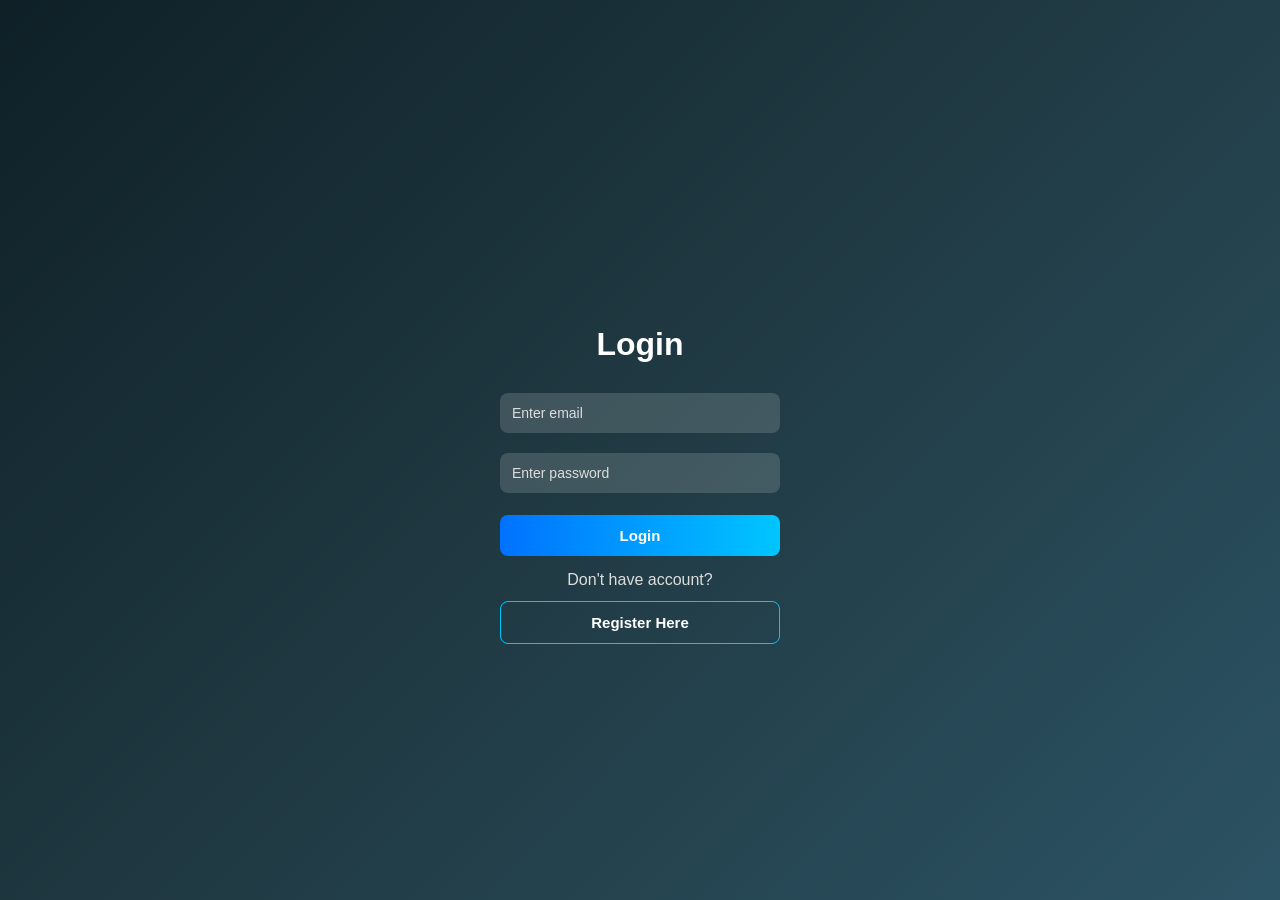
<file: index.html>
<!DOCTYPE html>
<html>
<head>
  <title>Login</title>
  <link rel="stylesheet" href="style.css">
</head>

<body>

<div class="container">

  <h1>Login</h1>

  <input id="loginEmail" type="email" placeholder="Enter email">
  <input id="loginPass" type="password" placeholder="Enter password">

  <button id="loginBtn">Login</button>

  <p>Don't have account?</p>
  <button onclick="goToRegister()">Register Here</button>

</div>

<script src="script.js"></script>

<script>
function goToRegister(){
  window.location.href = "register.html";
}
</script>

</body>
</html>
</file>
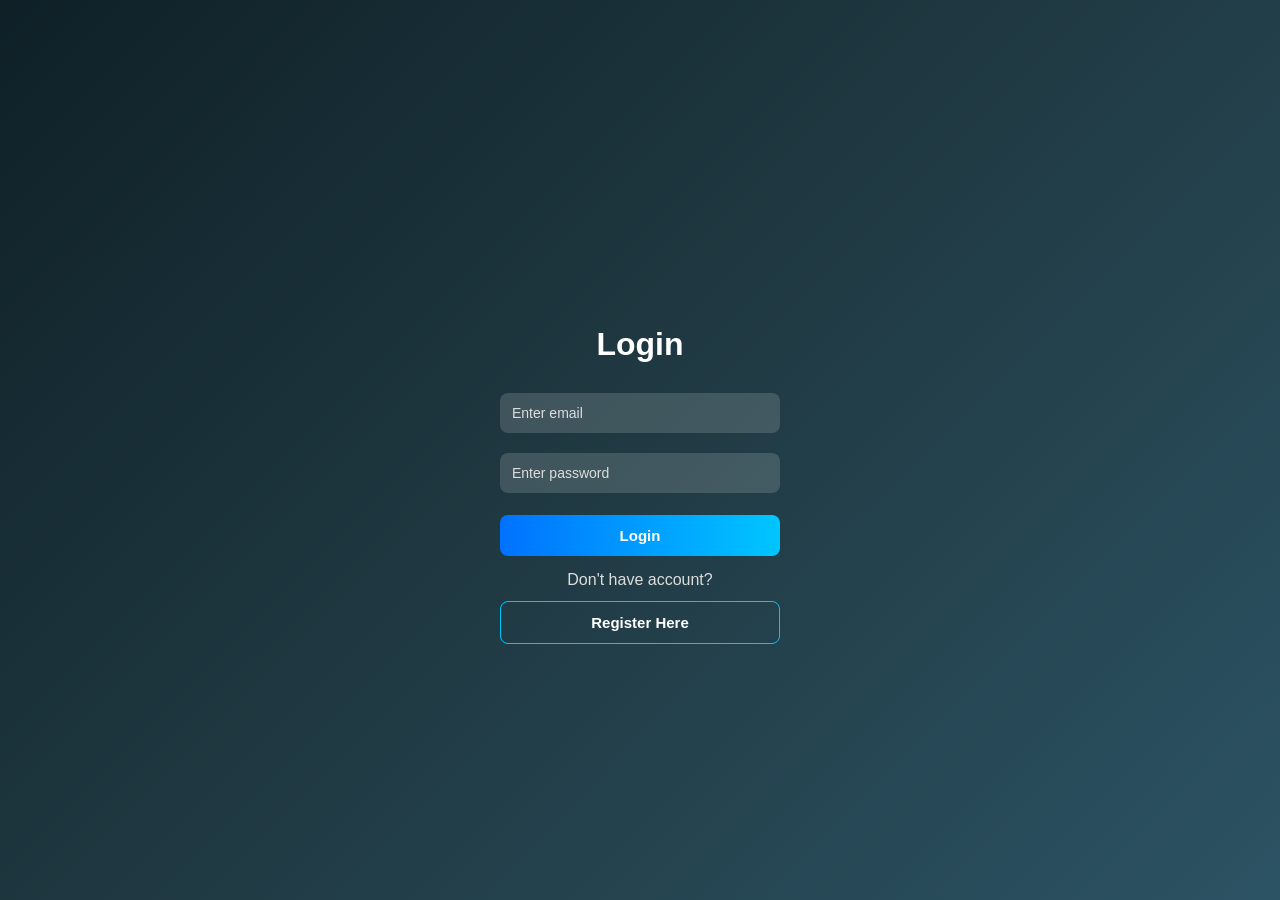
<file: dashboard.html>
<!DOCTYPE html>
<html>
<head>
  <title>Dashboard</title>
  <link rel="stylesheet" href="style.css">
</head>

<body>

  <div class="greeting-bar" id="greetingBar"></div>

  <!-- LOGOUT BUTTON -->
  <button id="logoutBtn">Logout</button>

  <div class="task-container">
      <h2>My Tasks</h2>

      <div class="add-task">
        <input id="taskInput" type="text" placeholder="Enter task">
        <button id="addTaskBtn">Add</button>
      </div>

      <ul id="taskList"></ul>
  </div>

  <script src="dashboard.js"></script>

</body>
</html>
</file>
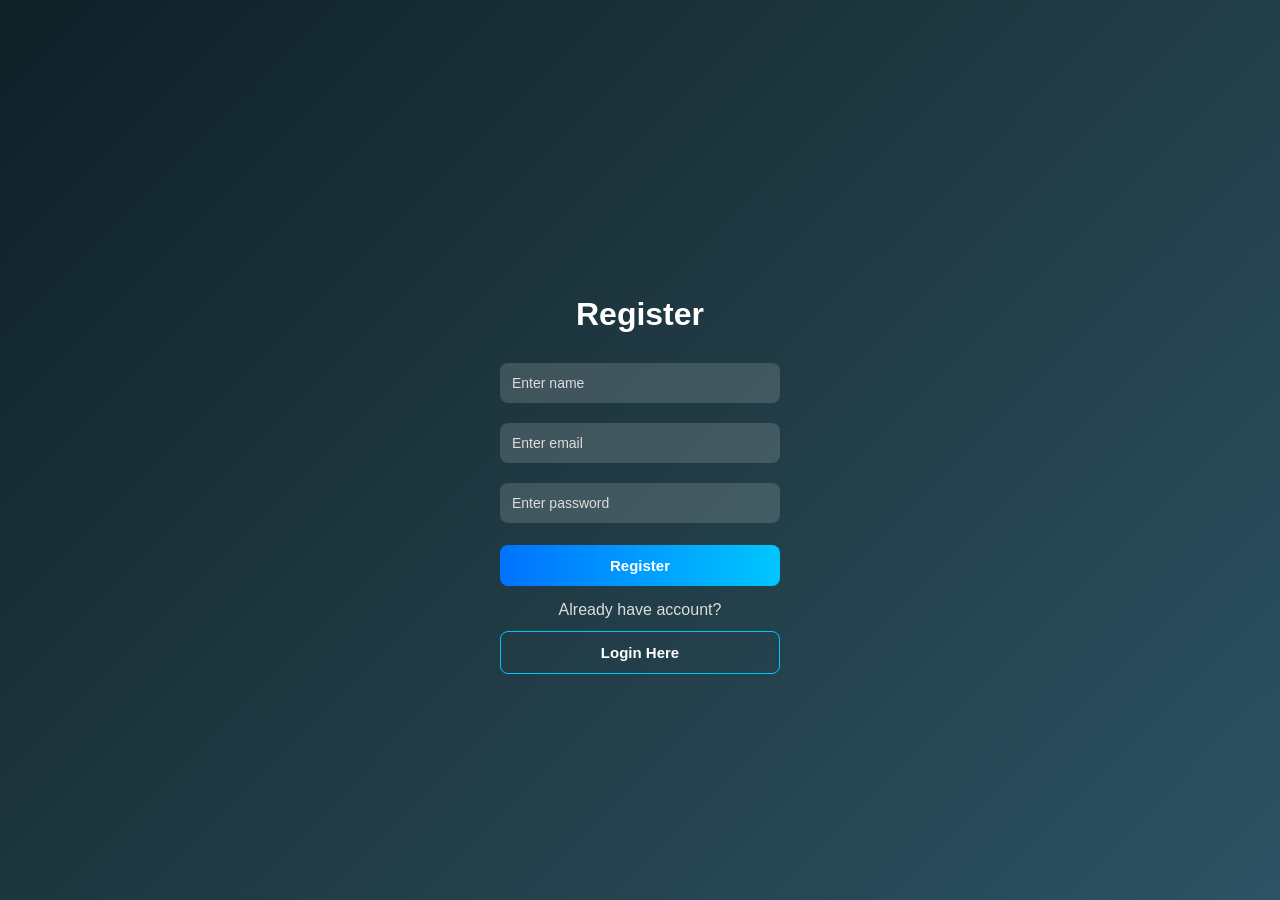
<file: register.html>
<!DOCTYPE html>
<html>
<head>
  <title>Register</title>
  <link rel="stylesheet" href="style.css">
</head>

<body>

<div class="container">

  <h1>Register</h1>

  <input id="regName" type="text" placeholder="Enter name">
  <input id="regEmail" type="email" placeholder="Enter email">
  <input id="regPass" type="password" placeholder="Enter password">

  <button id="registerBtn">Register</button>

  <p>Already have account?</p>
  <button onclick="goToLogin()">Login Here</button>

</div>

<script src="register.js"></script>

<script>
function goToLogin(){
  window.location.href = "index.html";
}
</script>

</body>
</html>
</file>
<file: style.css>
/* ================= RESET ================= */
*{
    margin:0;
    padding:0;
    box-sizing:border-box;
    font-family:"Segoe UI", Tahoma, sans-serif;
}

/* ================= BODY ================= */
body{
    min-height:100vh;
    display:flex;
    justify-content:center;
    align-items:center;
    background:linear-gradient(135deg,#0f2027,#203a43,#2c5364);
    color:white;
    padding-top: 70px;
}

/* ================= COMMON GLASS CARD ================= */
.glass{
    background:rgba(255,255,255,0.08);
    backdrop-filter:blur(12px);
    box-shadow:0 10px 35px rgba(0,0,0,0.35);
    border-radius:16px;
}

/* ================= LOGIN / REGISTER ================= */
.container{
    width:350px;
    padding:35px;
    text-align:center;
}

.container h1{
    margin-bottom:20px;
    font-weight:600;
}

/* INPUT */
input{
    width:100%;
    padding:12px;
    margin:10px 0;
    border-radius:8px;
    border:none;
    outline:none;
    background:rgba(255,255,255,0.15);
    color:white;
    font-size:14px;
}

input::placeholder{
    color:#ddd;
}

/* BUTTON */
button{
    width:100%;
    padding:12px;
    margin-top:12px;
    border:none;
    border-radius:8px;
    background:linear-gradient(to right,#0072ff,#00c6ff);
    color:white;
    font-size:15px;
    font-weight:600;
    cursor:pointer;
    transition:.25s;
}

button:hover{
    transform:translateY(-2px);
    box-shadow:0 6px 18px rgba(0,0,0,0.4);
}

/* SECOND BUTTON */
.container button:last-child{
    background:transparent;
    border:1px solid #00c6ff;
}

p{
    color:#ddd;
    margin-top:15px;
}

/* ================= DASHBOARD ================= */
.dashboard{
    display:flex;
    flex-direction:column;
    gap:15px;
}

/* ================= GREETING BAR ================= */
#greeting{
    padding:14px 18px;
    font-size:18px;
    font-weight:600;
    border-radius:12px;
    background:linear-gradient(
        135deg,
        rgba(255,255,255,0.18),
        rgba(255,255,255,0.05)
    );
    box-shadow:0 6px 20px rgba(0,0,0,0.25);
    animation:fadeSlide .6s ease;
}
/* ================= GREETING TOP BAR ================= */
.greeting-bar{
    position: fixed;
    top: 0;
    left: 0;
    width: 100%;

    padding: 14px 25px;
    font-size: 18px;
    font-weight: 600;
    color: white;

    background: linear-gradient(90deg,#0072ff,#00c6ff);
    box-shadow: 0 3px 12px rgba(0,0,0,0.3);
    z-index: 1000;
}

/* ================= TASK CONTAINER ================= */
.task-container{
    width:420px;
    padding:22px;
}

/* ================= ADD TASK ================= */
.add-task{
    display:flex;
    flex-direction:column;
    gap:8px;
    margin-bottom:15px;
}

.add-task input{
    height:42px;
}

/* SMALL ADD BUTTON RIGHT */
.add-task button{
    width:90px;
    padding:6px 10px;
    font-size:12px;
    border-radius:6px;
    align-self:flex-end;
    margin-top:0;
}

/* ================= TASK LIST ================= */
#taskList{
    list-style:none;
}

/* TASK CARD */
#taskList li{
    background:rgba(255,255,255,0.12);
    padding:10px 12px;
    margin-bottom:10px;
    border-radius:10px;
    display:flex;
    flex-direction:column;
    gap:6px;
    transition:.2s;
}

#taskList li:hover{
    background:rgba(255,255,255,0.18);
}

/* ================= ACTION BUTTON ROW ================= */
.task-actions{
    display:flex;
    justify-content:flex-end;
    gap:6px;
}

/* COMPACT BUTTONS */
.edit-btn,
.delete-btn{
    padding:4px 9px;
    font-size:11px;
    border-radius:5px;
    width:50px;
    border:none;
    cursor:pointer;
    transition:.2s;
}

/* COLORS */
.edit-btn{
    background:#00c6ff;
}

.delete-btn{
    background:#ff4d4d;
}

/* HOVER */
.edit-btn:hover{
    background:#0095cc;
}

.delete-btn:hover{
    background:#ff1a1a;
}

/* ================= ANIMATION ================= */
@keyframes fadeSlide{
    from{
        opacity:0;
        transform:translateY(-10px);
    }
    to{
        opacity:1;
        transform:translateY(0);
    }
}
#logoutBtn {
    position: fixed;       /* screen ke saath fixed */
    bottom: 20px;          /* bottom se gap */
    right: 20px;           /* right se gap */
    
    padding:4px 9px;       /* existing size */
    font-size:11px;        /* existing size */
    border-radius:5px;
    border:none;
    cursor:pointer;
    transition:.2s;
    width:100px;            /* existing width */
    background:#ff4d4d;    /* color */
    color:white;
    font-weight:600;
    z-index: 1000;         /* hamesha top layer */
}

#logoutBtn:hover {
    background:#ff1a1a;
    transform: translateY(-2px);
}
</file>
